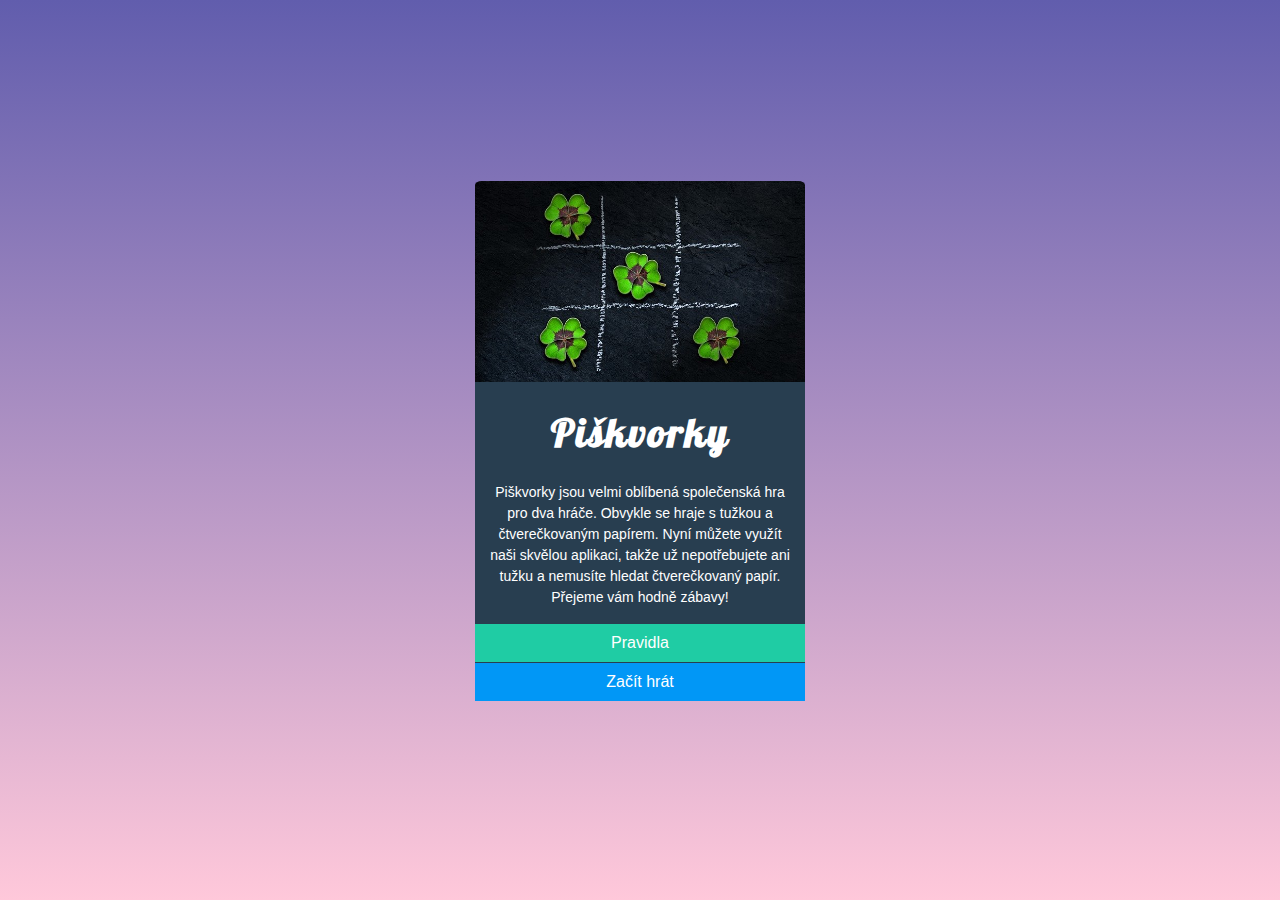
<file: index.html>
<!DOCTYPE html>
<html lang="en">
  <head>
    <meta charset="UTF-8" />
    <meta name="viewport" content="width=device-width, initial-scale=1.0" />
    <title>Piškvorky</title>
    <link rel="stylesheet" href="style.css" />
    <link rel="preconnect" href="https://fonts.googleapis.com" />
    <link rel="preconnect" href="https://fonts.gstatic.com" crossorigin />
    <link
      href="https://fonts.googleapis.com/css2?family=Lobster&family=Noto+Serif:ital,wght@0,100..900;1,100..900&display=swap"
      rel="stylesheet"
    />
  </head>

  <body>
    <div class="uvod">
      <img class="uvod__fotka" src="uvodni.jpg" alt="Úvodní foto piškvorky" />

      <div class="uvod__body">
        <h1 class="uvod__nadpis">Piškvorky</h1>
        <p class="uvod__text">
          Piškvorky jsou velmi oblíbená společenská hra pro dva hráče. Obvykle
          se hraje s tužkou a čtverečkovaným papírem. Nyní můžete využít naši
          skvělou aplikaci, takže už nepotřebujete ani tužku a nemusíte hledat
          čtverečkovaný papír. Přejeme vám hodně zábavy!
        </p>
      </div>

      <div class="uvod__buttons">
        <button class="uvod__button uvod__button--green">
          <a href="https://czechitas-podklady.cz/Piskvorky-pravidla/"
            >Pravidla</a
          >
        </button>

        <button class="uvod__button uvod__button--blue">
          <a href="hra.html">Začít hrát</a>
        </button>
      </div>
    </div>
  </body>
</html>
</file>
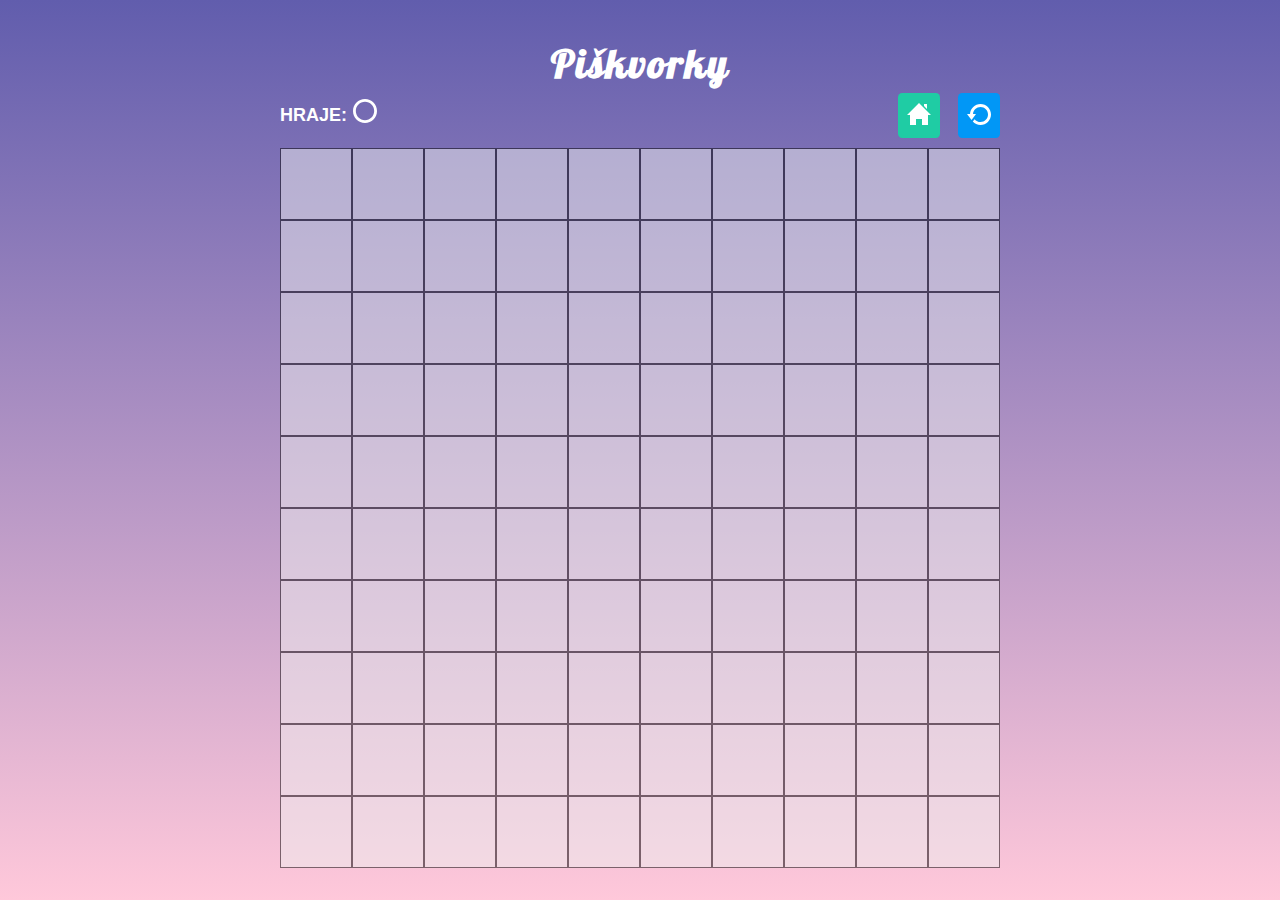
<file: hra.html>
<!DOCTYPE html>
<html lang="en">
  <head>
    <meta charset="UTF-8" />
    <meta name="viewport" content="width=device-width, initial-scale=1.0" />
    <title>Hra</title>
    <link rel="stylesheet" href="style.css" />
    <script type="module" src="hra.js"></script>
    <link rel="preconnect" href="https://fonts.googleapis.com" />
    <link rel="preconnect" href="https://fonts.gstatic.com" crossorigin />
    <link
      href="https://fonts.googleapis.com/css2?family=Lobster&family=Noto+Serif:ital,wght@0,100..900;1,100..900&display=swap"
      rel="stylesheet"
    />
  </head>

  <body>
    <div class="game__container">
      <h1 class="game__heading">Piškvorky</h1>
      <div class="game__nav">
        <div class="game__player">
          <p>HRAJE:</p>
          <div class="circle__icon">
            <img src="icons/circle.svg" alt="icon circle" />
          </div>
        </div>

        <div class="game__icons">
          <button class="game__icon game__icon--green">
            <a href="index.html"
              ><img src="icons/home.svg" alt="icon home"
            /></a>
          </button>
          <button class="game__icon game__icon--blue">
            <a href="hra.html"
              ><img src="icons/restart.svg" alt="icon restart"
            /></a>
          </button>
        </div>
      </div>

      <div class="game__table">
        <button class="game__btn"></button>
        <button class="game__btn"></button>
        <button class="game__btn"></button>
        <button class="game__btn"></button>
        <button class="game__btn"></button>
        <button class="game__btn"></button>
        <button class="game__btn"></button>
        <button class="game__btn"></button>
        <button class="game__btn"></button>
        <button class="game__btn"></button>
        <button class="game__btn"></button>
        <button class="game__btn"></button>
        <button class="game__btn"></button>
        <button class="game__btn"></button>
        <button class="game__btn"></button>
        <button class="game__btn"></button>
        <button class="game__btn"></button>
        <button class="game__btn"></button>
        <button class="game__btn"></button>
        <button class="game__btn"></button>
        <button class="game__btn"></button>
        <button class="game__btn"></button>
        <button class="game__btn"></button>
        <button class="game__btn"></button>
        <button class="game__btn"></button>
        <button class="game__btn"></button>
        <button class="game__btn"></button>
        <button class="game__btn"></button>
        <button class="game__btn"></button>
        <button class="game__btn"></button>
        <button class="game__btn"></button>
        <button class="game__btn"></button>
        <button class="game__btn"></button>
        <button class="game__btn"></button>
        <button class="game__btn"></button>
        <button class="game__btn"></button>
        <button class="game__btn"></button>
        <button class="game__btn"></button>
        <button class="game__btn"></button>
        <button class="game__btn"></button>
        <button class="game__btn"></button>
        <button class="game__btn"></button>
        <button class="game__btn"></button>
        <button class="game__btn"></button>
        <button class="game__btn"></button>
        <button class="game__btn"></button>
        <button class="game__btn"></button>
        <button class="game__btn"></button>
        <button class="game__btn"></button>
        <button class="game__btn"></button>
        <button class="game__btn"></button>
        <button class="game__btn"></button>
        <button class="game__btn"></button>
        <button class="game__btn"></button>
        <button class="game__btn"></button>
        <button class="game__btn"></button>
        <button class="game__btn"></button>
        <button class="game__btn"></button>
        <button class="game__btn"></button>
        <button class="game__btn"></button>
        <button class="game__btn"></button>
        <button class="game__btn"></button>
        <button class="game__btn"></button>
        <button class="game__btn"></button>
        <button class="game__btn"></button>
        <button class="game__btn"></button>
        <button class="game__btn"></button>
        <button class="game__btn"></button>
        <button class="game__btn"></button>
        <button class="game__btn"></button>
        <button class="game__btn"></button>
        <button class="game__btn"></button>
        <button class="game__btn"></button>
        <button class="game__btn"></button>
        <button class="game__btn"></button>
        <button class="game__btn"></button>
        <button class="game__btn"></button>
        <button class="game__btn"></button>
        <button class="game__btn"></button>
        <button class="game__btn"></button>
        <button class="game__btn"></button>
        <button class="game__btn"></button>
        <button class="game__btn"></button>
        <button class="game__btn"></button>
        <button class="game__btn"></button>
        <button class="game__btn"></button>
        <button class="game__btn"></button>
        <button class="game__btn"></button>
        <button class="game__btn"></button>
        <button class="game__btn"></button>
        <button class="game__btn"></button>
        <button class="game__btn"></button>
        <button class="game__btn"></button>
        <button class="game__btn"></button>
        <button class="game__btn"></button>
        <button class="game__btn"></button>
        <button class="game__btn"></button>
        <button class="game__btn"></button>
        <button class="game__btn"></button>
        <button class="game__btn"></button>
      </div>
    </div>
  </body>
</html>
</file>
<file: style.css>
* {
  margin: 0;
  padding: 0;
  box-sizing: border-box;
}


body {
  background-image: linear-gradient(#615dad, #ffc8da);
  background-repeat: no-repeat;
  background-size: cover;
  min-height: 100vh;


  font-family: Verdana, Geneva, Tahoma, sans-serif;
  font-size: 14px;
  line-height: 1.5;
  color: #ffffff;

  display: flex;
  justify-content: center;
  align-items: center;
}

.uvod {
  display: flex;
  flex-direction: column;
  flex-wrap: wrap;
  text-align: center;
  padding: 70px 0;
  box-sizing: border-box;
}

.uvod__fotka {
  width: 330px;
  border-radius: 2% 2% 0 0;
}

.uvod__body {
  width: 330px;
  display: flex;
  flex-direction: column;
  background-color: #283e50;
}

.uvod__nadpis {
  margin: 6%;
  font-family: Lobster;
  font-size: 40px;
  font-weight: bold;
  letter-spacing: 2px;
}

.uvod__text {
  text-align: center;
  padding: 0 3% 5% 3%;
}

.uvod__buttons {
  display: flex;
  flex-direction: column;
  justify-content: stretch;
}

.uvod__button {
  border: none;
  padding: 10px;
}

.uvod__button a {
  width: 100%;
  font-size: 16px;
  padding: 1%;
  text-decoration: none;
  color: #ffffff;

  justify-content: center;
  align-items: center;
}

.uvod__button--green {
  background-color: #1fcca4;
  border-bottom: 1.5px solid #283e50;
}

.uvod__button--green:hover {
  background-color: #1cbb96;
}

.uvod__button--blue {
  background-color: #0197f6;
}

.uvod__button--blue:hover {
  background-color: #0090e9;
}

/* HRA.html */
.game__container {
  display: flex;
  flex-direction: column;
  max-width: 80vmin;
}

.game__heading {
  font-family: Lobster;
  font-size: 40px;
  font-weight: bold;
  letter-spacing: 2px;
  align-self: center;
}

.game__nav {
  display: flex;
  justify-content: space-between;
  padding-bottom: 10px;
}

.game__player {
  display: flex;
  color: #ffffff;
  font-size: 18px;
  line-height: 1.5;
  background: none;
  border: none;
  gap: 7%;
  font-weight: bold;
  align-items: center;
}

.game__player img {
  height: 50%;
}

.game__icons {
  display: flex;
  justify-content: flex-end;
  flex-basis: 50%;
  gap: 5%;
}

.game__icon {
  border: none;
  padding: 2.5%;
  border-radius: 10%;
}

.game__icon--green {
  background-color: #1fcca4;
}

.game__icon--green:hover {
  background-color: #1cbb96;
}

.game__icon--blue {
  background-color: #0197f6;
}

.game__icon--blue:hover {
  background-color: #0090e9;
}

.game__table {
  display: flex;
  flex-wrap: wrap;
  max-width: 80vmin;
}

.game__btn {
  border: 1px solid black;
  opacity: 0.5;
  cursor: pointer;
  width: calc(8vmin);
  height: calc(8vmin);
}

.game__btn:hover,
.game__btn:focus {
  opacity: 0.8;
}

.board__field--circle {
  background-image: url(icons/circle-table.svg);
  background-size: cover;
}

.board__field--cross {
  background-image: url(icons/cross-table.svg);
  background-size: cover;
}
</file>
